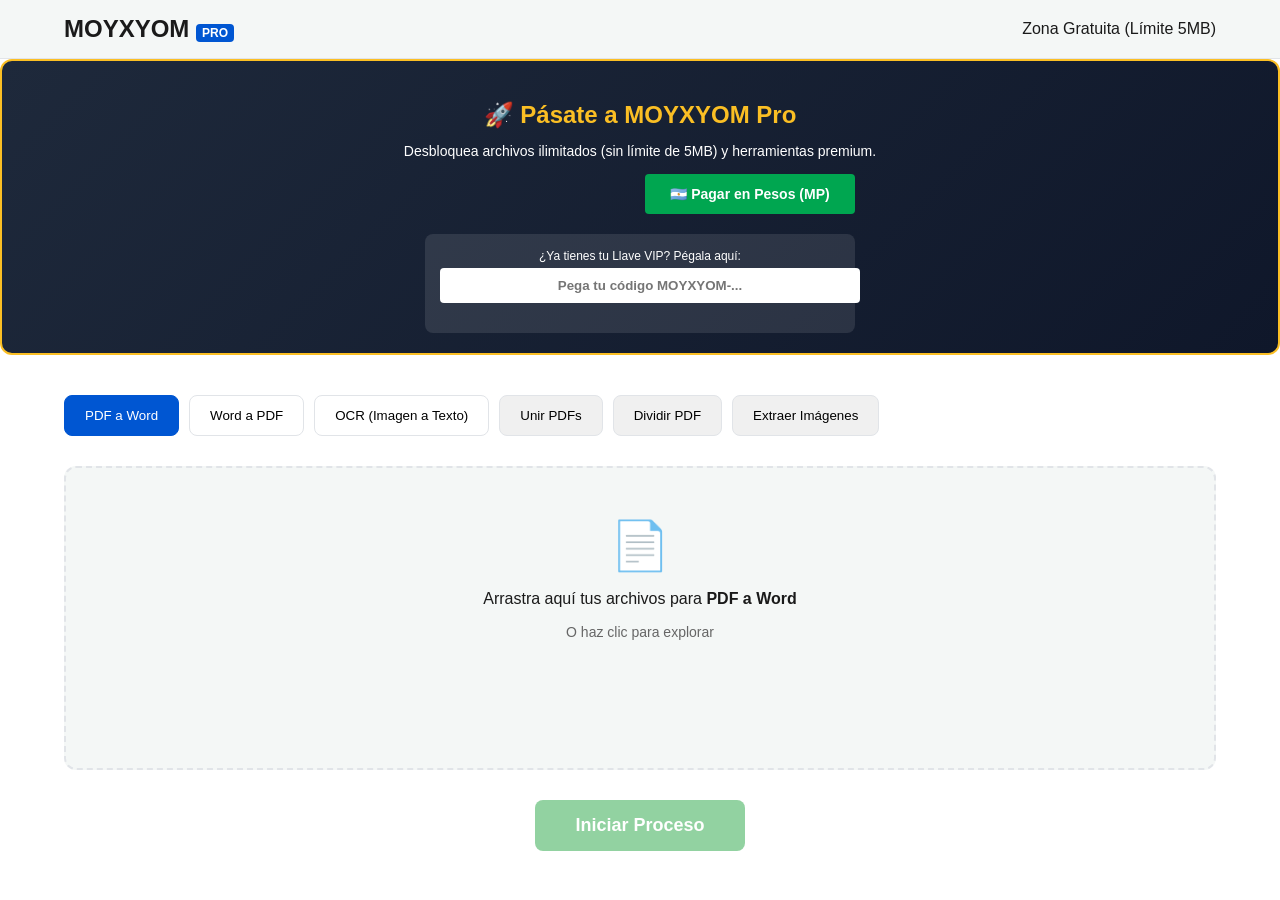
<file: index.html>
<!DOCTYPE html>
<html lang="es">
<head>
    <meta charset="UTF-8">
    <title>MOYXYOM Pro: Panel de Control Documental</title>
    <link rel="stylesheet" href="styles.css">
</head>
<body>

<header>
    <div class="logo">MOYXYOM <span class="pro-tag">PRO</span></div>
    <div class="user-status">Zona Gratuita (Límite 5MB)</div>
</header>

<section id="panel-pro" style="background: linear-gradient(135deg, #1e293b, #0f172a); color: white; padding: 20px; border-radius: 12px; margin-bottom: 20px; text-align: center; border: 2px solid #fbbf24;">
    <h2 style="color: #fbbf24; margin-bottom: 10px;">🚀 Pásate a MOYXYOM Pro</h2>
    <p style="margin-bottom: 15px; font-size: 14px;">Desbloquea archivos ilimitados (sin límite de 5MB) y herramientas premium.</p>
    
    <div style="display: flex; justify-content: center; align-items: center; gap: 20px; margin-bottom: 20px; flex-wrap: wrap;">
        
        <div style="min-width: 200px;">
            <div id="paypal-button-container-P-3JK46579T3334720GNHEKADY"></div>
            <script src="https://www.paypal.com/sdk/js?client-id=AeqJNpfQGMNljeDIX6tvxunXECAwVYU9DWNyHn1YBpVtAQWrau-E5f10jhYZpDwb-y6hYvk50FTaTmDi&vault=true&intent=subscription" data-sdk-integration-source="button-factory"></script>
            <script>
                paypal.Buttons({
                    style: { shape: 'rect', color: 'gold', layout: 'vertical', label: 'paypal', height: 40 },
                    createSubscription: function(data, actions) {
                        return actions.subscription.create({ 'plan_id': 'P-3JK46579T3334720GNHEKADY' });
                    },
                    onApprove: function(data, actions) {
                        alert("¡Suscripción exitosa! Tu ID es: " + data.subscriptionID + "\nEn breve recibirás tu llave VIP por email.");
                    }
                }).render('#paypal-button-container-P-3JK46579T3334720GNHEKADY');
            </script>
        </div>

        <a href="https://www.mercadopago.com.ar/subscriptions/checkout?preapproval_plan_id=d5b3fd6331a84fba857a3ae5008c7f8b" 
           target="_blank" 
           style="background: #00a650; color: white; height: 40px; padding: 0 25px; text-decoration: none; border-radius: 4px; font-weight: bold; display: flex; align-items: center; justify-content: center; font-family: Arial, sans-serif; font-size: 14px;">
            🇦🇷 Pagar en Pesos (MP)
        </a>
    </div>

    <div style="background: rgba(255,255,255,0.1); padding: 15px; border-radius: 8px; max-width: 400px; margin: 0 auto;">
        <label style="display: block; font-size: 12px; margin-bottom: 5px;">¿Ya tienes tu Llave VIP? Pégala aquí:</label>
        <input type="password" id="vip-key" placeholder="Pega tu código MOYXYOM-..." style="width: 100%; padding: 10px; border-radius: 4px; border: none; text-align: center; color: black; font-weight: bold;">
    </div>
</section>

<main class="container">
    <section class="tools-grid">
        <button class="tool-btn active" data-action="pdf-to-docx">PDF a Word</button>
        <button class="tool-btn" data-action="docx-to-pdf">Word a PDF</button>
        <button class="tool-btn" data-action="ocr">OCR (Imagen a Texto)</button>
        <button class="tool-btnacc" data-action="merge">Unir PDFs</button>
        <button class="tool-btnacc" data-action="split">Dividir PDF</button>
        <button class="tool-btnacc" data-action="extract-images">Extraer Imágenes</button>
    </section>

    <section id="lienzo-espacio" class="oculto">
        <h3 style="text-align: center; color: #333; margin-bottom: 10px;">Vista Previa del Documento</h3>
        <div id="pdf-grid"></div>
    </section>

    <section id="drop-zone" class="drop-zone">
        <div class="drop-content">
            <span class="icon">📄</span>
            <p id="drop-text">Arrastra aquí tus archivos para <strong id="current-action-text">PDF a Word</strong></p>
            <p class="sub-text">O haz clic para explorar</p>
            <input type="file" id="file-input" hidden multiple>
        </div>
        <div id="file-list" class="file-list"></div>
    </section>

    <section class="action-zone">
        <button id="process-btn" class="process-btn" disabled>Iniciar Proceso</button>
        <div id="status"></div>
    </section>
</main>

<script src="pdf.min.js"></script>
<script src="dashboard.js"></script>
</body>
</html>
</file>
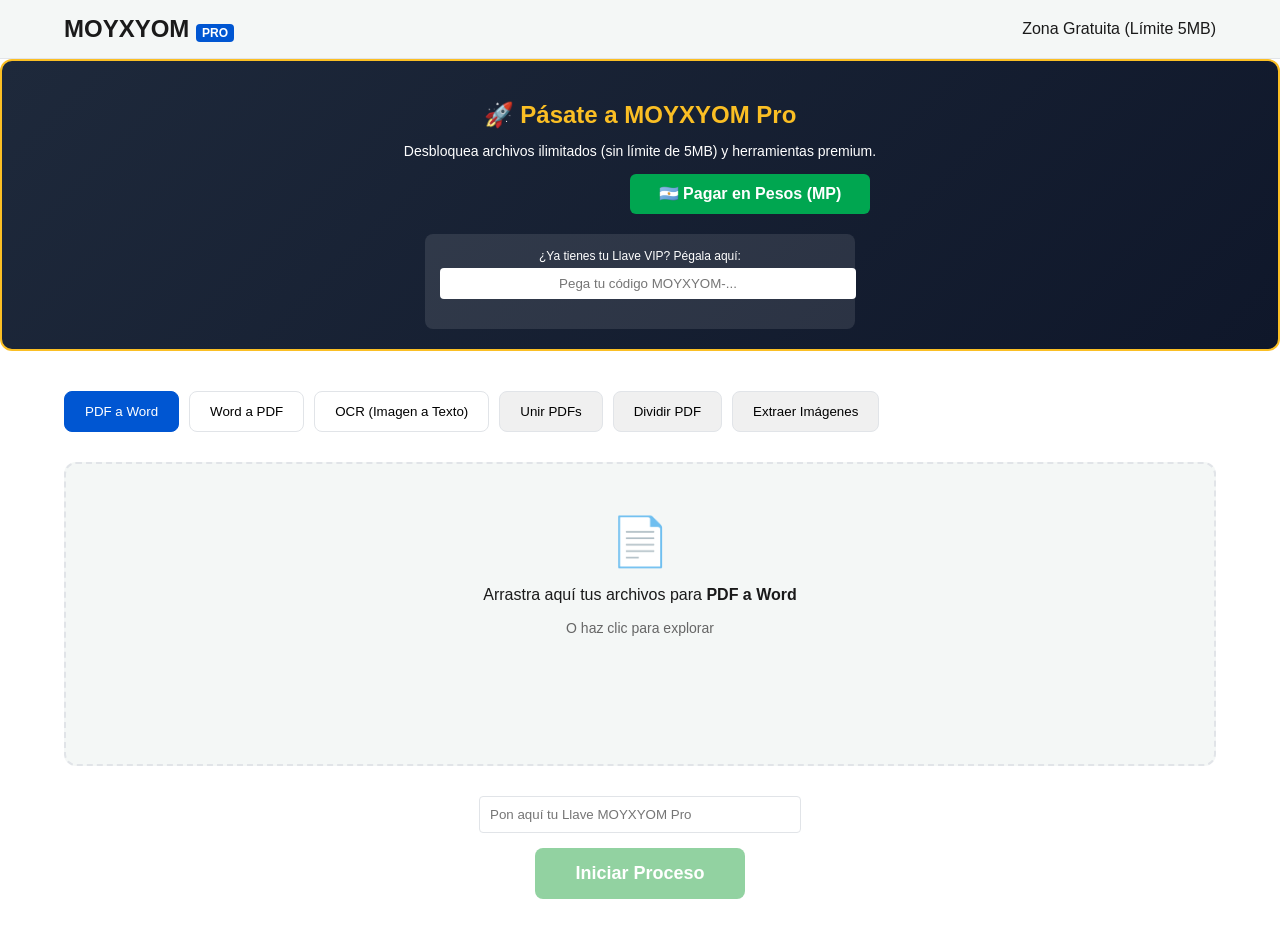
<file: dashboard.html>
<!DOCTYPE html>
<html lang="es">
<head>
  <meta charset="UTF-8">
  <title>MOYXYOM Pro: Panel de Control Documental</title>
  <link rel="stylesheet" href="styles.css">
</head>
<body>

  <header>
    <div class="logo">MOYXYOM <span class="pro-tag">PRO</span></div>
    <div class="user-status">Zona Gratuita (Límite 5MB)</div>
  </header>






<section id="panel-pro" style="background: linear-gradient(135deg, #1e293b, #0f172a); color: white; padding: 20px; border-radius: 12px; margin-bottom: 20px; text-align: center; border: 2px solid #fbbf24;">
    <h2 style="color: #fbbf24; margin-bottom: 10px;">🚀 Pásate a MOYXYOM Pro</h2>
    <p style="margin-bottom: 15px; font-size: 14px;">Desbloquea archivos ilimitados (sin límite de 5MB) y herramientas premium.</p>
    
    <div style="display: flex; justify-content: center; align-items: center; gap: 20px; margin-bottom: 20px; flex-wrap: wrap;">
        
        <div style="width: 200px;">
            <div id="paypal-button-container-P-3JK46579T3334720GNHEKADY"></div>
            <script src="https://www.paypal.com/sdk/js?client-id=AeqJNpfQGMNljeDIX6tvxunXECAwVYU9DWNyHn1YBpVtAQWrau-E5f10jhYZpDwb-y6hYvk50FTaTmDi&vault=true&intent=subscription" data-sdk-integration-source="button-factory"></script>
            <script>
                paypal.Buttons({
                    style: { shape: 'rect', color: 'gold', layout: 'vertical', label: 'paypal', height: 40 },
                    createSubscription: function(data, actions) {
                        return actions.subscription.create({ 'plan_id': 'P-3JK46579T3334720GNHEKADY' });
                    },
                    onApprove: function(data, actions) {
                        alert("¡Suscripción exitosa! ID: " + data.subscriptionID + "\nEn breve recibirás tu llave VIP por email.");
                    }
                }).render('#paypal-button-container-P-3JK46579T3334720GNHEKADY');
            </script>
        </div>

        <a href="https://www.mercadopago.com.ar/subscriptions/checkout?preapproval_plan_id=d5b3fd6331a84fba857a3ae5008c7f8b" 
           target="_blank" 
           style="background: #00a650; color: white; height: 40px; padding: 0 20px; text-decoration: none; border-radius: 6px; font-weight: bold; display: flex; align-items: center; justify-content: center; min-width: 200px;">
            🇦🇷 Pagar en Pesos (MP)
        </a>
    </div>

    <div style="background: rgba(255,255,255,0.1); padding: 15px; border-radius: 8px; max-width: 400px; margin: 0 auto;">
        <label style="display: block; font-size: 12px; margin-bottom: 5px;">¿Ya tienes tu Llave VIP? Pégala aquí:</label>
        <input type="password" id="vip-key" placeholder="Pega tu código MOYXYOM-..." style="width: 100%; padding: 8px; border-radius: 4px; border: none; text-align: center; color: black;">
    </div>
</section>





  <main class="container">
    
    <section class="tools-grid">
      <button class="tool-btn active" data-action="pdf-to-docx">PDF a Word</button>
      <button class="tool-btn" data-action="docx-to-pdf">Word a PDF</button>
      <button class="tool-btn" data-action="ocr">OCR (Imagen a Texto)</button>
      <button class="tool-btnacc" data-action="merge">Unir PDFs</button>
      <button class="tool-btnacc" data-action="split">Dividir PDF</button>
      <button class="tool-btnacc" data-action="extract-images">Extraer Imágenes</button>
    </section>
<section id="lienzo-espacio" class="oculto">
      <h3 style="text-align: center; color: #333; margin-bottom: 10px;">Vista Previa del Documento</h3>
      <div id="pdf-grid">
        </div>
    </section>

    <section id="drop-zone" class="drop-zone">
      <div class="drop-content">
        <span class="icon">📄</span>
        <p id="drop-text">Arrastra aquí tus archivos para <strong id="current-action-text">PDF a Word</strong></p>
        <p class="sub-text">O haz clic para explorar</p>
        <input type="file" id="file-input" hidden multiple>
      </div>
      <div id="file-list" class="file-list"></div>
    </section>

    <section class="action-zone">
      <div class="vip-area">
        <input type="text" id="vip-key" placeholder="Pon aquí tu Llave MOYXYOM Pro">
      </div>
      <button id="process-btn" class="process-btn" disabled>Iniciar Proceso</button>
      <div id="status"></div>
    </section>

  </main>

<script src="pdf.min.js"></script>
  
  <script src="dashboard.js"></script>
</body>
</html>
</file>
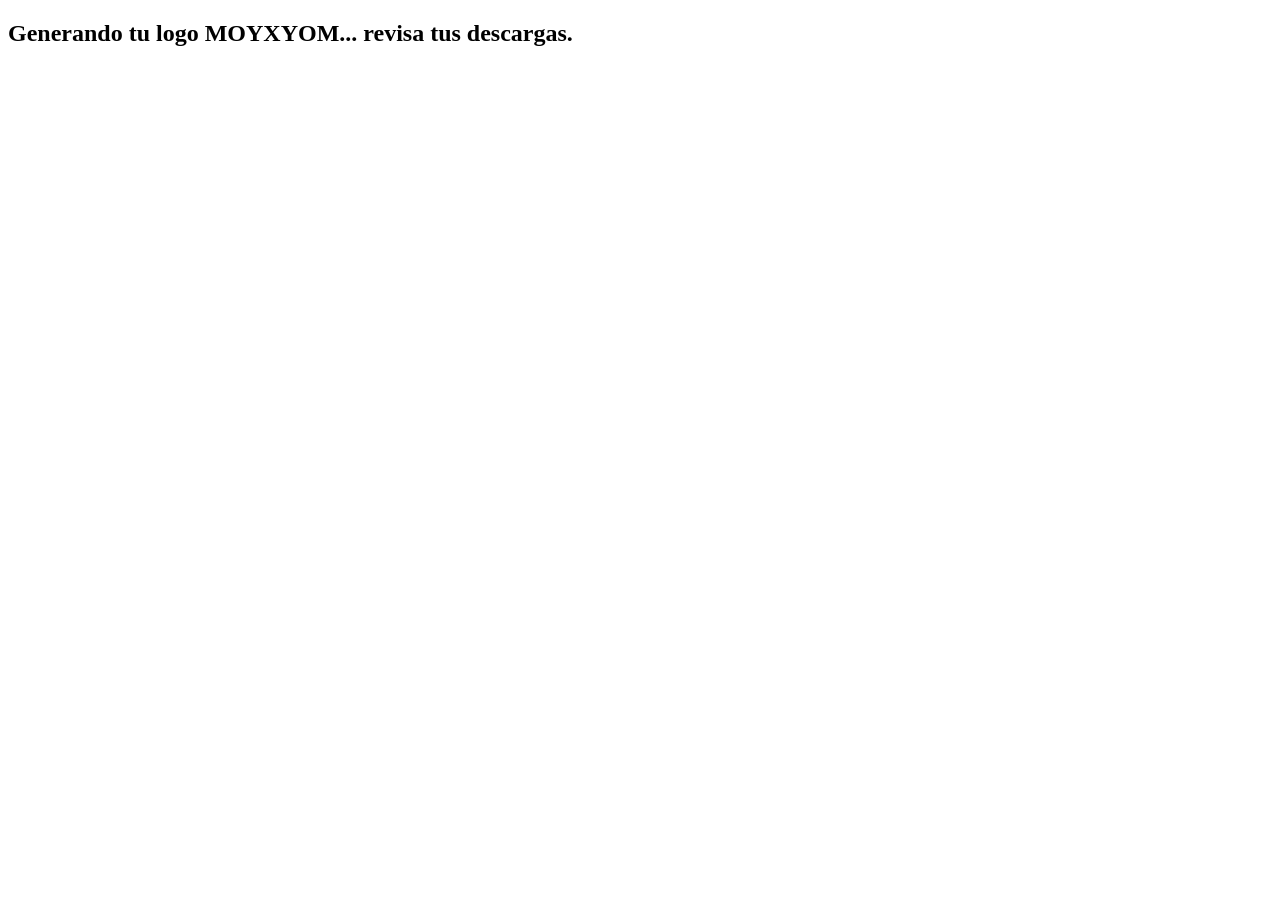
<file: generar.html>
<!DOCTYPE html>
<html lang="es">
<head><meta charset="UTF-8"><title>Generador de Logo</title></head>
<body>
  <h2>Generando tu logo MOYXYOM... revisa tus descargas.</h2>
  <script>
    // 1. Creamos un lienzo invisible de 128x128
    const canvas = document.createElement('canvas');
    canvas.width = 128; 
    canvas.height = 128;
    const ctx = canvas.getContext('2d');

    // 2. Pintamos el fondo de color negro
    ctx.fillStyle = '#000000';
    ctx.fillRect(0, 0, 128, 128);

    // 3. Escribimos "MoyxyoM" asimétrico en dorado
    ctx.fillStyle = '#FFD700'; // Dorado
    ctx.font = 'bold 24px Arial'; // Tamaño de fuente
    ctx.textAlign = 'center';
    ctx.textBaseline = 'middle';
    ctx.fillText('MoyxyoM', 64, 64); // Centro exacto

    // 4. Forzamos la descarga automática como PNG
    const enlace = document.createElement('a');
    enlace.download = 'icon128.png';
    enlace.href = canvas.toDataURL('image/png');
    enlace.click();
  </script>
</body>
</html>
</file>
<file: styles.css>
/* --- Variables de Color (Psicología) --- */
:root {
  --confianza: #0056D2;
  --fondo: #FFFFFF;
  --gris-suave: #F4F7F6;
  --negro: #1A1A1A;
  --verde: #28A745;
  --border-color: #E1E4E8;
}

/* --- Estilos Base --- */
body {
  margin: 0; font-family: 'Segoe UI', Tahoma, Geneva, Verdana, sans-serif;
  background-color: var(--fondo); color: var(--negro);
}

.container { width: 90%; max-width: 1200px; margin: 0 auto; padding: 20px; }

/* --- Header --- */
header {
  background-color: var(--gris-suave); padding: 15px 5%;
  display: flex; justify-content: space-between; align-items: center;
  border-bottom: 1px solid var(--border-color);
}
.logo { font-size: 24px; font-weight: bold; }
.pro-tag { background-color: var(--confianza); color: white; padding: 2px 6px; border-radius: 4px; font-size: 12px; }

/* --- Cuadrícula de Herramientas (Predictivo) --- */
.tools-grid { display: flex; gap: 10px; margin-bottom: 30px; flex-wrap: wrap; }
.tool-btn, .tool-btnacc {
  padding: 12px 20px; border: 1px solid var(--border-color);
  background-color: white; border-radius: 8px; cursor: pointer;
  transition: all 0.2s; font-weight: 500;
}
.tool-btn:hover { background-color: var(--gris-suave); }
.tool-btn.active {
  background-color: var(--confianza); color: white; border-color: var(--confianza);
}
.tool-btnacc { border-color: var(--border-color); background-color: #f0f0f0;}

/* --- Zona de Arrastre (Ágil) --- */
.drop-zone {
  background-color: var(--gris-suave); border: 2px dashed var(--border-color);
  border-radius: 12px; padding: 50px; text-align: center;
  cursor: pointer; transition: border-color 0.2s; min-height: 200px;
}
.drop-zone:hover, .drop-zone.dragging { border-color: var(--confianza); background-color: #eef2f8; }
.drop-content .icon { font-size: 48px; display: block; margin-bottom: 15px; }
.sub-text { color: #666; font-size: 14px; }

/* Lista de archivos dentro de la zona */
.file-list { margin-top: 20px; text-align: left; max-height: 150px; overflow-y: auto; }
.file-item { background: white; padding: 8px; border-radius: 4px; margin-bottom: 5px; border: 1px solid #eee; font-size: 14px; }

/* --- Zona de Acción --- */
.action-zone { margin-top: 30px; text-align: center; }
.process-btn {
  background-color: var(--verde); color: white; border: none;
  padding: 15px 40px; font-size: 18px; font-weight: bold;
  border-radius: 8px; cursor: pointer; transition: opacity 0.2s;
}
.process-btn:disabled { opacity: 0.5; cursor: not-getallowed; }
.process-btn:hover:not(:disabled) { opacity: 0.9; }

#vip-key { padding: 10px; width: 300px; border-radius: 4px; border: 1px solid var(--border-color); margin-bottom: 15px;}
#status { margin-top: 15px; font-weight: bold; }


/* =========================================
   ESTILOS DE LA MESA DE TRABAJO (LIENZO)
   ========================================= */
.oculto {
  display: none !important;
}

#lienzo-espacio {
  margin-top: 20px;
  padding: 15px;
  background-color: #f8fafc;
  border: 2px dashed #cbd5e1;
  border-radius: 12px;
}

#pdf-grid {
  display: grid;
  /* Esto crea columnas automáticas que se adaptan al tamaño */
  grid-template-columns: repeat(auto-fill, minmax(120px, 1fr));
  gap: 15px;
  margin-top: 15px;
}

.pagina-pdf {
  background: white;
  padding: 8px;
  border-radius: 8px;
  box-shadow: 0 4px 6px rgba(0,0,0,0.1);
  text-align: center;
  transition: transform 0.2s;
  cursor: pointer;
}

.pagina-pdf:hover {
  transform: translateY(-5px);
  box-shadow: 0 6px 12px rgba(0,0,0,0.15);
}

/* El lienzo real donde se dibuja la imagen de la página */
.pagina-pdf canvas {
  max-width: 100%;
  height: auto;
  border: 1px solid #e2e8f0;
  border-radius: 4px;
}

.numero-pagina {
  display: block;
  margin-top: 8px;
  font-size: 12px;
  font-weight: bold;
  color: #64748b;
}
</file>
